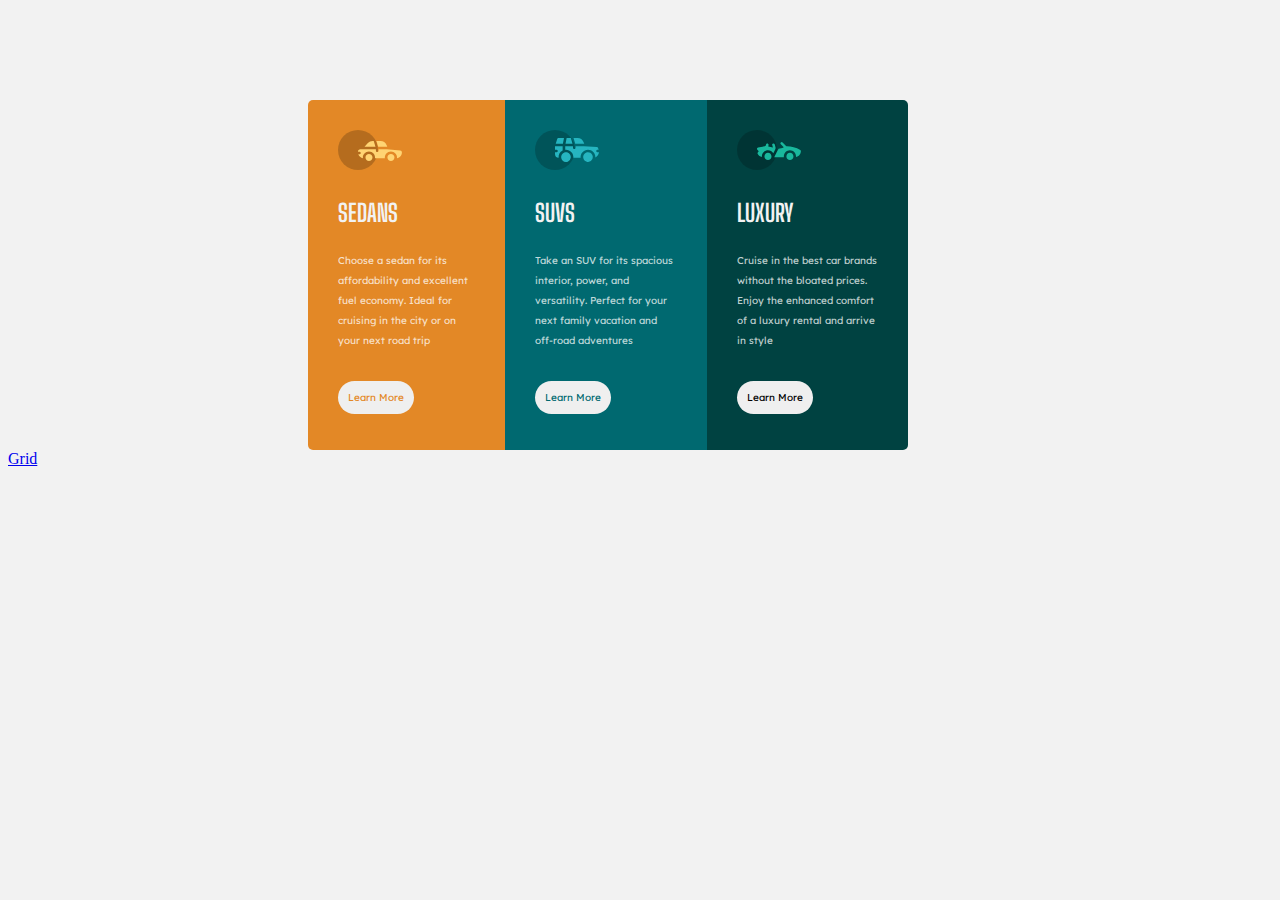
<file: index.html>
<!DOCTYPE html>
<html lang="en">
  <head>
    <meta charset="UTF-8" />
    <meta http-equiv="X-UA-Compatible" content="IE=edge" />
    <meta name="viewport" content="width=device-width, initial-scale=1.0" />
    <title>Cards</title>
    <link rel="stylesheet" href="index.css" />
    <link
      href="https://fonts.googleapis.com/css2?family=Lexend+Deca:wght@400;700&display=swap"
      rel="stylesheet"
    />
    <link
      href="https://fonts.googleapis.com/css2?family=Big+Shoulders+Display:wght@400;700&display=swap"
      rel="stylesheet"
    />
     <link rel="shortcut icon" href="favicon-32x32.png" type="image/x-icon" />
  </head>
  <body>
    <header></header>
    <main>
      <div class="container">
        <div class="sedan card">
          <img src="icon-sedans.svg" alt="" />
          <h3>SEDANS</h3>
          <p>
            Choose a sedan for its affordability and excellent fuel economy.
            Ideal for cruising in the city or on your next road trip
          </p>
          <button class="btn1">Learn More</button>
        </div>
        <div class="suv card">
          <img src="icon-suvs.svg" alt="" />
          <h3>SUVS</h3>
          <p>
            Take an SUV for its spacious interior, power, and versatility.
            Perfect for your next family vacation and off-road adventures
          </p>
          <button class="btn2">Learn More</button>
        </div>
        <div class="luxury card">
          <img src="icon-luxury.svg" alt="" />
          <h3>LUXURY</h3>
          <p>
            Cruise in the best car brands without the bloated prices. Enjoy the
            enhanced comfort of a luxury rental and arrive in style
          </p>
          <button class="btn3">Learn More</button>
        </div>
      </div>
    </main>
  </body>
  <footer> <a href="grid.html">Grid</a></footer>
</html>
</file>
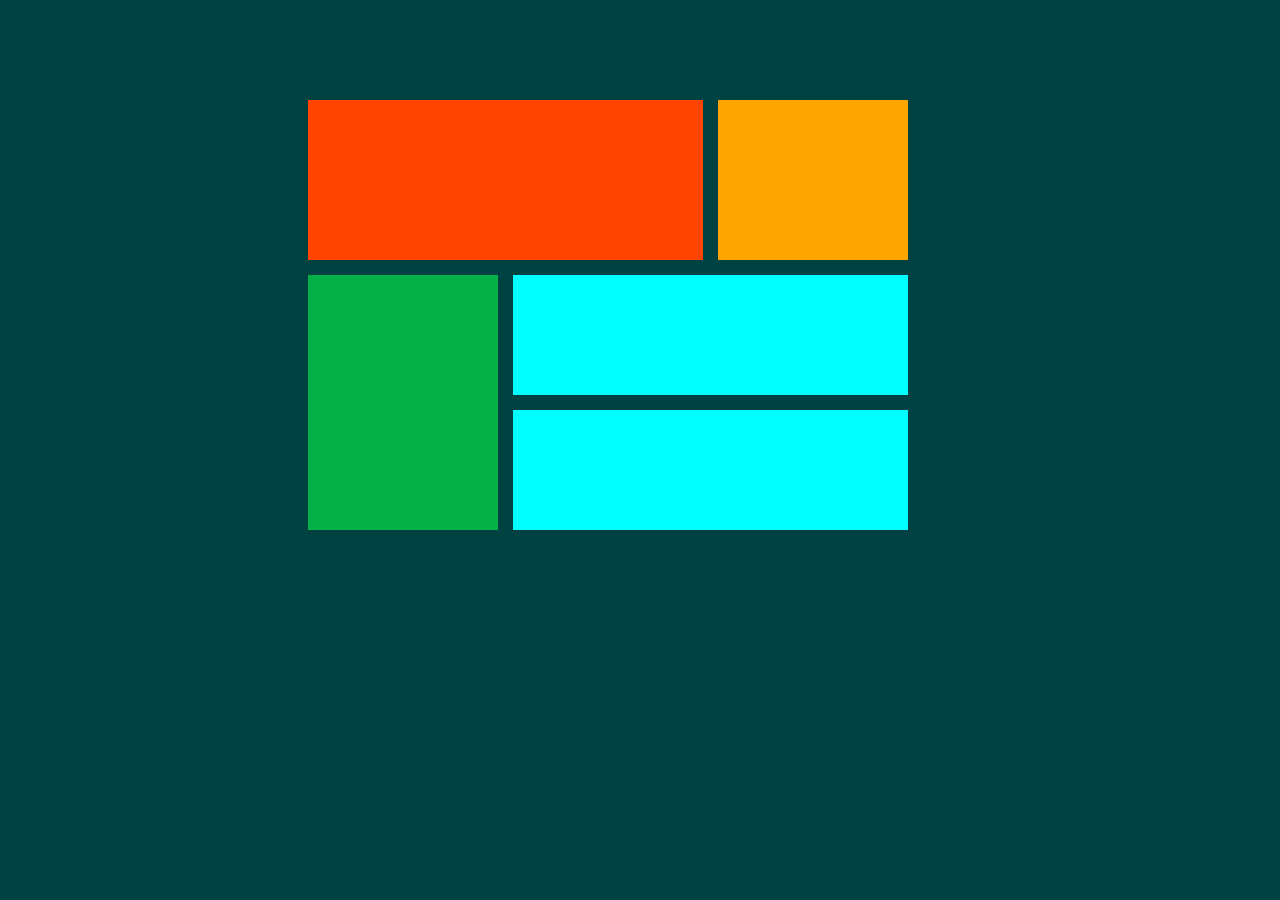
<file: grid.html>
<!DOCTYPE html>
<html lang="en">
  <head>
    <meta charset="UTF-8" />
    <meta http-equiv="X-UA-Compatible" content="IE=edge" />
    <meta name="viewport" content="width=device-width, initial-scale=1.0" />
    <title>Grid</title>
    <link rel="stylesheet" href="grid.css" />
     <link rel="shortcut icon" href="favicon-32x32.png" type="image/x-icon" />
  </head>
  <body>
    <div class="container">
      <div class="A"></div>
      <div class="B"></div>
      <div class="C"></div>
      <div class="D"></div>
      <div class="E"></div>
    </div>
  </body>
</html>
</file>
<file: index.css>
body{
    background-color: hsl(0, 0%, 95%);
}
.container{
    width: 600px;
    height: 350px;
    margin-top: 100px;
    margin-left: 300px;
    display: flex; 

}
h3{
     font-family: 'Big Shoulders Display', cursive;;
    font-weight: 700;
    font-size: x-large;
    color: hsl(0, 0%, 95%);
}
p{
    font-family: 'Lexend Deca', sans-serif;
    font-weight: 400;
    font-size: x-small;
    line-height: 20px;
    color:  hsla(0, 0%, 100%, 0.75);

}
.card{
    padding: 30px;
}
.sedan{
    background-color: hsl(31, 77%, 52%);
    border-top-left-radius: 5px;
    border-bottom-left-radius: 5px;
}
.suv{
    background-color: hsl(184, 100%, 22%);
}
.luxury{
    background-color:  hsl(179, 100%, 13%);
    border-top-right-radius: 5px;
    border-bottom-right-radius: 5px;
}

button{
    padding: 10px;
    margin-top: 20px;
    border-radius: 20px;
    border: none;
    font-family: 'Lexend Deca', sans-serif;
    font-size: 10px;
}

.btn1{
    color:  hsl(31, 77%, 52%); ;
}
.btn2{
    color: hsl(184, 100%, 22%);
}
.bt3{
    color: hsl(179, 100%, 13%);
}

button:hover{
    background-color: initial;
    border:2px solid hsl(0, 0%, 95%);
    color: hsl(0, 0%, 95%);
    cursor: pointer;
}
</file>
<file: grid.css>
body{
    background-color:  hsl(179, 100%, 13%);
}

.container{
    width: 600px;
    height: 400px;
    margin-top: 100px;
    margin-left: 300px;
    display: grid;
    grid-template-columns: [col-start] 1fr [col-2]1fr [col-3] 1fr [col-end];
    grid-template-rows: 40% 30% 30%;
    grid-template-areas: "A A B"
    "C D D"
    "C E E";
    gap: 15px;

}
.A{
    background-color: orangered;
    grid-area: A;
}
.B{
    background-color: orange;
    grid-area: B;
}
.C{
    background-color: rgb(5, 176, 73);
    grid-area: C;
}
.D{
    background-color: aqua;
    grid-area: D;
}
.E{
    background-color: aqua;
    grid-area: E;
}
</file>
